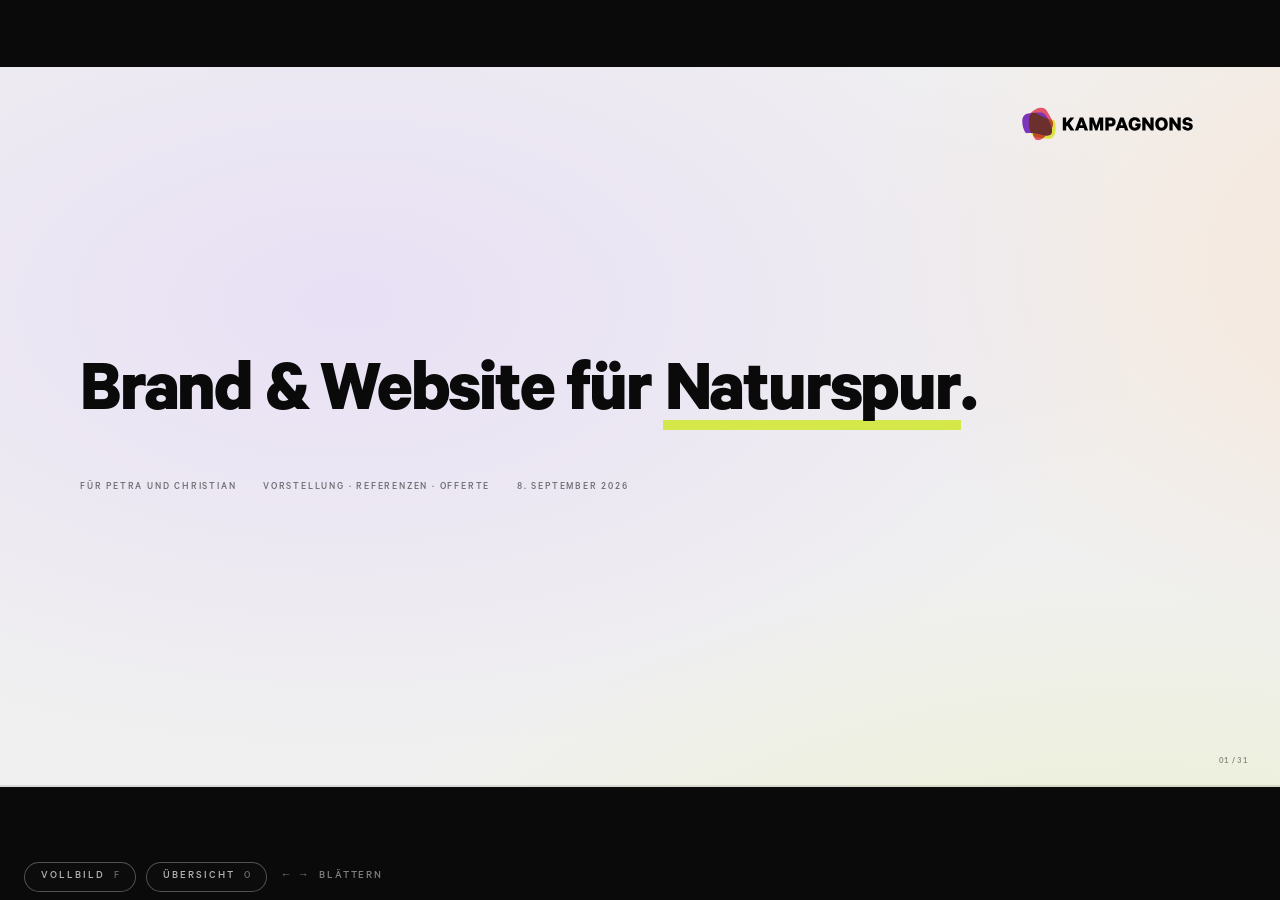
<file: mwn1vytu-9d9t96hh/kurz/index.html>
<!DOCTYPE html>
<html lang="de-CH">
<head>
<meta charset="UTF-8">
<meta name="robots" content="noindex,nofollow,noarchive">
<meta name="referrer" content="no-referrer">
<meta name="viewport" content="width=device-width, initial-scale=1.0">
<title>Kampagnons für Naturspur – zur Offerte, 8. September 2026</title>
<link rel="preload" href="../assets/fonts/Calibre-Medium.otf"   as="font" type="font/otf" crossorigin>
<link rel="preload" href="../assets/fonts/Calibre-Bold.otf"     as="font" type="font/otf" crossorigin>
<link rel="preload" href="../assets/fonts/Calibre-Semibold.otf" as="font" type="font/otf" crossorigin>
<link rel="preload" href="../assets/fonts/Calibre-Regular.otf"  as="font" type="font/otf" crossorigin>
<link rel="preload" href="../assets/fonts/Calibre-Black.otf"    as="font" type="font/otf" crossorigin>
<!-- Vor dem Stylesheet, mit Absicht: Die Schriften stehen am Ende einer
     @import-Kette (styles.css?v=202609081727 → tokens/fonts.css) und werden sonst erst
     entdeckt, wenn das ganze CSS geladen und geparst ist. Der
     Preload-Scanner des Browsers findet diese Zeilen dagegen sofort,
     noch bevor er den <head> fertig gelesen hat.
     `crossorigin` ist Pflicht, auch bei gleicher Herkunft - Schriften
     werden immer im CORS-Modus geholt, und ohne das Attribut lädt der
     Browser sie ein zweites Mal. -->
<link rel="stylesheet" href="../styles.css?v=202609081727">
</head>
<body>
<div class="viewport">
  <div class="stage" id="stage">

    <!-- ============================================================
         KURZDECK FÜR NATURSPUR - Beilage zur Offerte, 05.09.2026
         Petra Wiesenhütter und Christian Hänni, Naturspur GmbH.

         Das ist die abgespeckte Fassung des Gesprächsdecks
         (`../starter/index.html`, 29 Folien). Sie liegt der Offerte
         A260005 bei und wird gelesen, nicht vorgetragen - deshalb
         muss jede Folie ohne Simon danebenstehen können.

         WAS RAUS IST: der ganze Preis-Block (Folien 22-28) und die
         beiden Gesprächsfolien - «Welche Fragen sich jetzt stellen»
         (Vermutungen von vor dem Termin) und «Ihr wärt unser erster
         gemeinsamer Kunde» (im Raum Ehrlichkeit, auf Papier ein
         Argument gegen uns).

         WAS NEU IST: neun Referenzfolien im t-ref-Format und eine
         einzige Preisfolie, die auf die Offerte verweist. Dazu die
         Spur, die auf Folie 2 losgeht und auf Folie 29 wieder
         hereinkommt.

         REGEL WIE IMMER: was besser wird, geht in den Standard
         zurück, nicht in dieses Deck. `.t-case.flip` ist genau so
         entstanden und liegt jetzt in `deck/deck.css`.
         ============================================================ -->

    <!-- ============================================================
         01 · t-title – Titel
         Einmal pro Deck, immer die erste. Aurora an.
         ============================================================ -->
    <section class="slide center t-title aurora" data-title="Titel">
      <h1 data-r="2" data-rise>Brand &amp; Website für <span class="hl">Naturspur</span>.</h1>
      <div class="tt-meta" data-r="3">
        <span>FÜR PETRA UND CHRISTIAN</span>
        <span>VORSTELLUNG · REFERENZEN · OFFERTE</span>
        <span>8. SEPTEMBER 2026</span>
      </div>
    </section>



    <!-- ============================================================
         02 · t-statement - der Einstieg ins Dokument
         Simons Text vom 05.09.2026, in die Stimme gebracht.

         WARUM SIE HIER STEHT: Das Gesprächsdeck fiel nach dem Titel
         direkt in die Übersicht. Das ging im Raum, weil Simon
         danebenstand und den Ton selbst gemacht hat. Ein Dokument,
         das ohne ihn ankommt, braucht den Ton auf dem Papier - sonst
         liest sich Folie 3 wie eine Agenturbroschüre, die man
         irgendwo bestellt hat.

         «Spur» trägt den Marker, weil es ihr Firmenname ist. Das ist
         der einzige Ort im Deck, an dem ein Wortspiel erlaubt ist:
         hier ist es gemeint, überall sonst wäre es Dekoration.

         REGEL DES TYPS: ein Gedanke, gross, höchstens EIN Kicker
         darunter. Keine Liste. Wer einen zweiten Absatz will, will
         eine zweite Folie.
         ============================================================ -->
    <section class="slide t-statement" data-title="Einstieg" data-spur="start">
      <div class="eyebrow" data-r="1">Bevor es losgeht</div>
      <h1 data-r="2" data-rise>Ihr habt bei uns eine <span class="hl">Spur</span> hinterlassen.</h1>
      <p class="kicker" data-r="3" style="max-width:1250px;">Menschlich hat es von der ersten Minute an gepasst. Geblieben ist uns aber etwas anderes: wie sehr euch euer eigenes Geschäft fasziniert. Das hört man nach zwei Sätzen. Uns fasziniert neben eurem Business auch die andere Seite davon: Naturspur so zu inszenieren, dass daraus eine Marke wird, die euer Unternehmen nach vorne bringt. Eine Marke, an der ihr Freude habt. Und wir auch. Auf den nächsten Seiten steht zusammengefasst, wer wir sind, wie wir arbeiten und welche Kunden wir schon begleiten durften.</p>
    </section>

    <!-- ============================================================
         03 · t-agenda – Übersicht
         Steht vorne, damit der Raum weiss, was kommt.

         REGEL: auf der Übersicht wird NICHTS unterstrichen. Der
         Lime-Marker zeigt, worauf es auf einer Folie ankommt - auf
         einer Liste, die alles gleich gewichtet, hebt er willkürlich
         einen Punkt heraus und entwertet die anderen sechs.

         Sechs Punkte. Der Preis-Block hat seit dem 17.08.2026 einen
         eigenen Eintrag, sonst kommt er aus dem Nichts. In diesem
         Deck fielen fünf Folien weg, deshalb sind es sechs statt
         sieben - `.rows-7` steht folgerichtig nicht im Markup.
         Verbot: sieben ist die Grenze, nicht der Anfang einer Reihe.
         ============================================================ -->
    <section class="slide t-agenda" data-title="Übersicht">
      <div class="eyebrow" data-r="1">Übersicht</div>
      <h1 data-r="2" data-rise style="margin-bottom:16px;">Worüber wir reden.</h1>
      <div class="agenda">
        <div class="agenda-item" data-r="3"><span class="n">01</span><h3>Unsere Überzeugung</h3><span class="dur">WARUM ES ZÄHLT</span></div>
        <div class="agenda-item" data-r="3"><span class="n">02</span><h3>Wer am Tisch sitzt</h3><span class="dur">SIMON, DANIEL UND SVEN</span></div>
        <div class="agenda-item" data-r="4"><span class="n">03</span><h3>Was wir können</h3><span class="dur">DREI DISZIPLINEN</span></div>
        <div class="agenda-item" data-r="4"><span class="n">04</span><h3>Wie wir arbeiten</h3><span class="dur">MENSCH UND KI</span></div>
        <div class="agenda-item" data-r="5"><span class="n">05</span><h3>Für wen wir arbeiten</h3><span class="dur">REFERENZEN</span></div>
        <div class="agenda-item" data-r="5"><span class="n">06</span><h3>Was das kostet</h3><span class="dur">DIE OFFERTE</span></div>
      </div>
    </section>


    <!-- ============================================================
         03 · t-statement – Unsere Überzeugung
         Der Satz, auf dem die ganze Präsentation steht. Er kommt vor
         allem anderen, weil ohne ihn jede Leistung wie ein Kostenblock
         aussieht.
         ============================================================ -->
    <section class="slide t-statement" data-title="Überzeugung I">
      <div class="eyebrow" data-r="1">01 – Unsere Überzeugung</div>
      <h1 class="giant" data-r="2" data-rise>Branding, Marketing und Kommunikation lösen <span class="hl">Businessprobleme</span>.</h1>
    </section>


    <!-- ============================================================
         04 · t-statement – Unsere Überzeugung, zweiter Teil
         Der Nachsatz bekommt eine eigene Folie, weil er die
         eigentliche Behauptung ist. Auf derselben Folie wäre er
         Fussnote gewesen.
         ============================================================ -->
    <section class="slide t-statement" data-title="Überzeugung II">
      <div class="eyebrow" data-r="1">01 – Unsere Überzeugung</div>
      <h1 class="giant" data-r="2" data-rise>Sie sind nicht nice-to-have,</h1>
      <h1 class="giant" data-r="3" data-rise style="margin-top:24px;">sondern <span class="hl">erfolgsentscheidend</span>.</h1>
    </section>


    <!-- ============================================================
         06 · t-proof – Belege
         Drei Zahlen, eine pro Disziplin. Die Quelle steht direkt unter
         der Zahl, nicht in einer Fussnote: eine Zahl, deren Herkunft
         man suchen muss, wirkt erfunden.
         Verbot: nie mehr als drei Spalten, nie eine Zahl ohne Quelle.
         ============================================================ -->
    <section class="slide t-proof" data-title="Belege">
      <div class="eyebrow" data-r="1">Warum sie nicht nice-to-have sind</div>
      <h1 data-r="2" data-rise style="margin-bottom:12px;">Das ist nicht Meinung. Das ist <span class="hl">gemessen</span>.</h1>
      <div class="proofs">
        <div class="proof" data-r="3">
          <span class="disc">Branding</span>
          <div class="fig"><span data-count="20" data-prefix="+" data-suffix=" %">+20 %</span></div>
          <p>So viel höher liegt die EBIT-Marge von Unternehmen mit starker Marke. Nicht weil sie billiger produzieren, sondern weil sie mehr verlangen können.</p>
          <span class="src">McKinsey, B2B-Markenstudie mit über 700 Einkaufsentscheidern</span>
        </div>
        <div class="proof" data-r="4">
          <span class="disc">Marketing</span>
          <div class="fig"><span data-count="30" data-prefix="+" data-suffix=" %">+30 %</span></div>
          <p>So viel schneller wächst der Umsatz bei Unternehmen, die im obersten Viertel für Marketing- und Vertriebsfähigkeiten liegen, verglichen mit dem Schnitt ihrer Branche.</p>
          <span class="src">McKinsey, Building marketing and sales capabilities to beat the market</span>
        </div>
        <div class="proof" data-r="5">
          <span class="disc">Kommunikation</span>
          <div class="fig"><span data-count="23" data-prefix="+" data-suffix=" %">+23 %</span></div>
          <p>So viel profitabler arbeiten Teams, die wissen, wofür ihr Unternehmen steht und was das für ihre eigene Arbeit heisst. Verglichen mit Teams, in denen das niemand erklärt hat.</p>
          <span class="src">Gallup Q12-Metaanalyse, 183’806 Einheiten in 90 Ländern</span>
        </div>
      </div>
    </section>


    <!-- ============================================================
         07 · t-statement – Und jetzt?
         Die Brücke von der Überzeugung zu uns. Drei Wörter, drei
         Sätze, Schluss.
         ============================================================ -->
    <section class="slide ink t-statement" data-title="Und jetzt?">
      <div class="eyebrow" data-r="1">Und jetzt?</div>
      <h1 class="giant" data-r="2" data-rise>Branding. Marketing. Kommunikation.</h1>
      <p class="kicker" data-r="3" style="font-size:38px; line-height:1.25; margin-top:44px;">Alles aus einer Hand.<br>Von drei Leuten, die es können.<br>Unterstützt von KI. Damit <span class="hl">breiter, besser und schneller</span>.</p>
    </section>



    <!-- ============================================================
         09 · t-embed – Wie wir arbeiten
         Drei Blätter fahren versetzt herein und setzen sich zum
         Signet zusammen: Kampagnons, verstärkt mit KI, eingebettet
         im Unternehmen. Ohne die Beschriftung sind es nur drei Flecken.

         NUR IN DIESEM DECK steht «Unternehmen» statt «KMU». Simons
         Entscheid vom 05.09.2026: Naturspur sind zwei Leute in
         Gründung, für die «KMU» nach Kategorie klingt statt nach
         ihnen. Im Standard bleibt «KMU» - das ist bei Kampagnons ein
         Positionierungswort («KMU brauchen keine Agentur») und wird
         nicht wegen eines Kunden aus dem Baukasten genommen.
         ============================================================ -->
    <section class="slide t-embed has-satz center" data-title="Wie wir arbeiten">
      <div class="eyebrow" data-r="1">Kampagnons, verstärkt mit KI, eingebettet in eurem Unternehmen</div>
      <div class="embed-scene">
        <div class="embed-shape embed-shape-lime">
          <svg class="embed-blob" viewBox="0 0 626 628" preserveAspectRatio="xMidYMid meet" aria-hidden="true">
            <defs><clipPath id="emb-clip-lime"><rect x="157.56" y="145.93" width="398.35" height="383.83"/></clipPath></defs>
            <g clip-path="url(#emb-clip-lime)">
              <path fill="var(--signet-lime)" d="M186.23,415.09c-22.68-61.93-27.69-153.82-10.31-207.03,15.85-57.4,56.61-72.66,126.69-34.89,70.08,37.78,130.91,68.31,170.57,75.93,41.18,11.8,58.63-2.79,72.28,34.47,11.18,30.52,17.44,109.93.35,163.94-16.14,56.6-55.62,87.81-114.21,81.43-58.58-6.37-112.8-15.36-152.74-23.77-40.89-11-67.51-21.41-92.65-90.09"/>
            </g>
          </svg>
        </div>
        <div class="embed-shape embed-shape-pink">
          <svg class="embed-blob" viewBox="0 0 626 628" preserveAspectRatio="xMidYMid meet" aria-hidden="true">
            <defs><clipPath id="emb-clip-pink"><rect x="157.56" y="78.22" width="360.13" height="471.97"/></clipPath></defs>
            <g clip-path="url(#emb-clip-pink)">
              <path fill="var(--signet-pink)" d="M489.28,393.49c-35.35,55.69-108.81,131.44-161.6,150.04-55.19,22.35-89.73-12.48-102.39-91.08-12.67-78.6-24.25-149.56-42.34-185.66-15.7-39.86-37.9-44.84-16.62-78.34,17.42-27.44,76.62-80.72,129.88-100.04,54.73-21.62,103.54-9.28,134.12,41.09,30.6,50.37,56.44,98.86,74.08,135.68,16.15,39.13,24.08,66.59-15.12,128.32"/>
            </g>
          </svg>
        </div>
        <div class="embed-shape embed-shape-violet">
          <svg class="embed-blob" viewBox="0 0 626 628" preserveAspectRatio="xMidYMid meet" aria-hidden="true">
            <defs><clipPath id="emb-clip-violet"><rect x="70.11" y="145.93" width="432.59" height="336.54"/></clipPath></defs>
            <g clip-path="url(#emb-clip-violet)">
              <path fill="var(--signet-purple)" d="M426.18,209.2c37.8,54.04,79.5,150.98,76.36,206.86-.58,59.54-46.01,78.04-123.43,59.52-77.42-18.52-147.39-35.11-187.66-32.3-42.83-.83-55.96,17.75-78.72-14.76-18.64-26.63-45.08-101.76-42.43-158.36,1.08-58.84,31.24-99.15,89.49-108.03,58.25-8.88,112.97-14.1,153.74-16.22,42.33.12,70.73,3.36,112.66,63.28"/>
            </g>
          </svg>
        </div>
        <div class="embed-labels">
          <div class="embed-label is-ki">Künstliche Intelligenz</div>
          <div class="embed-label is-kmu">Euer Unternehmen</div>
          <div class="embed-label is-kamp">Kampagnons</div>
        </div>
      </div>
      <!-- Der Satz unter der Grafik ist neu seit dem 05.09.2026, und
           die alte Notiz an dieser Stelle sagt genau, warum es ihn
           jetzt braucht: «Den Satz spricht Simon.» Das stimmte, solange
           die Folie vorgetragen wurde. Dieses Deck wird gelesen - und
           ohne Stimme sind drei Kreise nur drei Flecken.

           Er erklärt die SCHNITTMENGE, nicht die KI. Was die KI bei uns
           tut, steht drei Folien später ausführlich; würde es hier
           nochmal stehen, schwächten sich beide Folien gegenseitig.
           Deshalb hier nur der Satz, der die Verantwortung klärt.

           VERBOT: nicht länger. Vier Sätze sind die Grenze, sonst
           erschlägt der Text das Bild, von dem die Folie lebt. -->
      <p class="embed-satz" data-r="6">Wenn ihr mit uns arbeitet, fühlt es sich an wie mit jemandem aus dem eigenen Haus. Auf dem Papier sind wir ein externer Dienstleister, im Alltag merkt ihr davon wenig: Wir hören zu, wir wollen euer Geschäft verstehen, und wir machen es euch einfach. Die KI hilft uns dort, wo sie etwas kann. Was von uns kommt, hat nie eine Maschine allein gebaut: Wir wissen, wie man sie führt, damit bessere Arbeit herauskommt.</p>
    </section>


    <!-- ============================================================
         10 · t-person – Wer am Tisch sitzt
         Der Name liegt hinter der Person, der Freisteller darüber.
         Name in Lime wie auf kampagnons.ch.
         ============================================================ -->
    <style>
      /* «Kampagnons · Inhaber und Geschäftsführer» läuft über zwei Zeilen,
         die beiden anderen Rollen über eine. Ohne feste Mindesthöhe rutschen
         die drei Namen auf verschiedene Höhen. */
      .t-person .p-role { min-height: 42px; }
    </style>
    <section class="slide t-person" data-title="Wer am Tisch sitzt">
      <div class="eyebrow" data-r="1">02 – Wer am Tisch sitzt</div>
      <div class="persons trio">
        <div class="person" data-r="2">
          <div class="person-figure">
            <img class="p-base" src="../assets/portraits/simon_kampagnons.webp" alt="Simon Gantner">
            <div class="p-name">Simon</div>
            <img class="p-top" src="../assets/portraits/simon_kampagnons_cutout.webp" alt="" aria-hidden="true">
          </div>
          <span class="p-role">Kampagnons · Inhaber und Geschäftsführer</span>
          <h3>Simon Gantner</h3>
          <p>Zehn Jahre Marketing und Kommunikation – drei Agenturen und eine grosse Versicherung. Angefangen hat er bei Daniel als Junior.</p>
        </div>
        <div class="person" data-r="3">
          <div class="person-figure" data-focus="high">
            <img class="p-base" src="../assets/portraits/daniel_kampagnons_2.webp" alt="Daniel Wagner">
            <div class="p-name">Daniel</div>
            <img class="p-top" src="../assets/portraits/daniel_kampagnons_2_cutout.webp" alt="" aria-hidden="true">
          </div>
          <span class="p-role">Kampagnons · Inhaber</span>
          <h3>Daniel Wagner</h3>
          <p>Macht seit fünfunddreissig Jahren Marketing und Kommunikation. Notorisch unzufrieden mit dem Status quo – und genau deshalb gut.</p>
        </div>
        <!-- Sven: Bild von webtie.ch, 445 px im Quadrat. Kein Cutout, deshalb
             liegt der Vorname vor dem Bild statt dahinter. Beides fällt weg,
             sobald ein Hochformat von ihm da ist. Rechts-Gate: sein OK für
             die Verwendung fehlt noch. -->
        <div class="person" data-r="4">
          <div class="person-figure">
            <!-- Porträt vom 02.09.2026, 512x512 auf hellgrauem Grund - löst
                 das alte 445er von webtie.ch ab.
                 Farbe raus: die beiden anderen Porträts sind schwarzweiss.
                 Der Name sitzt unten auf dem dunklen Shirt statt oben - ohne
                 Cutout läge er sonst auf Svens Gesicht, und auf dem hellen
                 Grund wäre Lime als Schrift ohnehin unlesbar. Beides fällt
                 weg, sobald ein freigestelltes Hochformat da ist. -->
            <img class="p-base" src="../assets/portraits/sven_webtie.png" alt="Sven Humbel" style="filter:grayscale(1) contrast(1.06);">
            <div class="p-name" style="top:auto; bottom:4%;">Sven</div>
          </div>
          <span class="p-role">webtie · Frontend &amp; Entwicklung</span>
          <h3>Sven Humbel</h3>
          <p>Unser Partner für Websites. Er übernimmt Technik, Umsetzung und Betrieb. Für euch bleibt es trotzdem eine Ansprechperson.</p>
        </div>
      </div>
    </section>

    <!-- ============================================================
         t-duo – Kampagnons + webtie
         Direkt hinter den Gesichtern: erst WER am Tisch sitzt, dann
         WIE die beiden Häuser zusammen liefern.

         Im Kurzdeck wichtiger als im Gesprächsdeck: Petra und
         Christian lesen das ohne jemanden daneben, der erklärt, warum
         plötzlich ein dritter Name auftaucht. Die Folie beantwortet
         das, bevor die Frage entsteht.

         Beide Seiten brauchen gleich viele Zeilen, sonst sitzen die
         Marken-Label auf verschiedenen Höhen und der Block kippt.
         Die Fusszeile ist Pflicht: ohne sie zeigt die Folie unsere
         Arbeitsteilung statt ihren Nutzen.
         ============================================================ -->
    <section class="slide ink t-duo" data-title="Kampagnons + webtie">
      <div class="eyebrow" data-r="1">02 – Wer am Tisch sitzt</div>
      <h1 data-r="2" data-rise style="margin-bottom:64px;">Kampagnons + webtie = eure Kombination für einen starken Webauftritt.</h1>
      <div class="duo">
        <div class="duo-seite" data-r="3">
          <span class="lab">Kampagnons</span>
          <ul>
            <li>Brand</li>
            <li>Konzeption</li>
            <li>Design</li>
            <li>Content</li>
          </ul>
        </div>
        <div class="duo-mal" data-r="5">+</div>
        <div class="duo-seite" data-r="4">
          <span class="lab">webtie</span>
          <ul>
            <li>Technik</li>
            <li>Code</li>
            <li>Security</li>
            <li>Hosting</li>
          </ul>
        </div>
      </div>
      <p class="duo-fuss" data-r="6">Für euch heisst das: <span class="hl">ein Ansprechpartner</span>, keine Übersetzungen zwischen Agentur und Programmierer. Alles aus einer Hand.</p>
    </section>


    <!-- ============================================================
         11 · t-track – Track Record
         Zwei Bahnen, eine pro Person. Der Nachweis, dass Erfahrung
         gelaufen und nicht behauptet ist.
         ============================================================ -->
    <section class="slide t-track" data-title="Track Record">
      <div class="eyebrow" data-r="1">02 – Fünfundvierzig Jahre Erfahrung an einem Tisch</div>
      <div class="tracks">
        <div>
          <div class="track-head" data-r="2"><h3>Simon Gantner</h3><span class="years">10 JAHRE</span></div>
          <div class="track-list">
            <div class="track-step" data-r="3"><span class="when">2016–2019</span><div><h4>Projektleitung und Beratung</h4><p>Bei Kampagnons: Mitarbeiterkommunikation, Projektleitung, Beratung. Parallel Produzent bei Smovie Film.</p></div></div>
            <div class="track-step" data-r="4"><span class="when">2020–2021</span><div><h4>Digital Marketing</h4><p>Consultant bei glaswerk: Inbound-Kampagnen und digitale Beratung für B2B und B2C.</p></div></div>
            <div class="track-step is-peak" data-r="5"><span class="when">Seit 2021</span><div><h4>Helvetia – Communications &amp; Content Marketing</h4><p>Interne und externe Kommunikationsverantwortung für einen Bereich mit 1’000 Mitarbeitenden: Krisenkommunikation, Reputation, Medien, Content – und Kampagnen bis zu Kundenschreiben an über zwei Millionen Menschen.</p></div></div>
            <div class="track-step" data-r="5"><span class="when">2016–2025</span><div><h4>Bachelor und Master</h4><p>BSc und MAS Business Communications an der HWZ, stets berufsbegleitend, beide mit Auszeichnung. Masterarbeit über künstliche Intelligenz in der Unternehmenskommunikation.</p></div></div>
            <div class="track-step" data-r="6"><span class="when">Heute</span><div><h4>Inhaber und Geschäftsführer, Kampagnons</h4><p>Folgt jetzt als frischgebackener Unternehmer dem, was ihn ohnehin nicht loslässt: KMU in Branding, Marketing und Kommunikation zu begleiten.</p></div></div>
          </div>
        </div>
        <div>
          <div class="track-head" data-r="2"><h3>Daniel Wagner</h3><span class="years">35 JAHRE</span></div>
          <div class="track-list">
            <div class="track-step" data-r="3"><span class="when">1990–1993</span><div><h4>Journalismus</h4><p>Redaktor bei der Lokalinfo AG, journalistische Gesamtverantwortung für die Stadtzürcher Wochenzeitung «Altstadt».</p></div></div>
            <div class="track-step" data-r="4"><span class="when">1994–2006</span><div><h4>Sportmarketing, international</h4><p>Partner bei Iguana Think Tank: Konzeption, Vermarktung und Organisation nationaler und internationaler Sportveranstaltungen.</p></div></div>
            <div class="track-step" data-r="5"><span class="when">2007–2017</span><div><h4>Eigene Kommunikationsberatung</h4><p>Vollservice für Unternehmens- und Marketingkommunikation: Beratung, Konzept, Text, Projektmanagement.</p></div></div>
            <div class="track-step" data-r="5"><span class="when">2016–2025</span><div><h4>Bewegtbild und Lehre</h4><p>Co-Gründer von Smovie Film und Smart Rebels; Dozent für Video- und Social-Media-Content an HWZ und ZHAW.</p></div></div>
            <!-- Kein Getränk in dieser Zeile. Erst stand hier «mit denen er
                 auch ein Bier trinken würde» - falsch, Dani trinkt keines.
                 Die Korrektur auf Negroni (so hält es danielwagner.ch) hat
                 Simon am 17.08.2026 auch gestrichen: die Station soll sagen,
                 was er macht, nicht wie er wirkt. Nicht wieder einsetzen. -->
            <div class="track-step is-peak" data-r="6"><span class="when">Heute</span><div><h4>Inhaber, Kampagnons</h4><p>Dazu danielwagner.ch und Mitgründer von MAD/SAINTS.</p></div></div>
          </div>
        </div>
      </div>
    </section>


    <!-- ============================================================
         12 · t-services – Was wir können
         Drei Disziplinen, jede mit ihren Unterdisziplinen. Die Linie
         oben zieht sich auf. Nie mehr als sechs pro Spalte, sonst
         wird aus dem Angebot eine Preisliste.
         ============================================================ -->
    <section class="slide t-services" data-title="Was wir können">
      <div class="eyebrow" data-r="1">03 – Was wir können</div>
      <h1 data-r="2" data-rise style="margin-bottom:12px;"><span class="hl">Drei Disziplinen</span>, ein Tisch.</h1>
      <div class="services">
        <div class="service" data-r="3">
          <span class="num">01</span>
          <h3>Branding</h3>
          <ul>
            <li>Positionierung</li>
            <li>Markenstrategie</li>
            <li>Naming und Claim</li>
            <li>Corporate Design</li>
            <li>Bildwelt und Film</li>
            <li>Markenführung</li>
          </ul>
        </div>
        <div class="service" data-r="4">
          <span class="num">02</span>
          <h3>Marketing</h3>
          <ul>
            <li>Marketingstrategie</li>
            <li>Kampagnen mit Behavioral Economics</li>
            <li>Content und Social Media</li>
            <li>Performance und Ads</li>
            <li>Website und SEO</li>
            <li>E-Mail und CRM</li>
          </ul>
        </div>
        <div class="service" data-r="5">
          <span class="num">03</span>
          <h3>Kommunikation</h3>
          <ul>
            <li>Unternehmenskommunikation</li>
            <li>Interne Kommunikation</li>
            <li>Medienarbeit und PR</li>
            <li>Krisenkommunikation</li>
            <li>Reputationsmanagement</li>
            <li>Change-Kommunikation</li>
          </ul>
        </div>
      </div>
      <!-- Das Mechanik-Bild unserer Arbeitsweise: links wirft die
           Maschine Menge aus, in der Mitte entscheidet ein Mensch,
           rechts geht nur raus, was er verantwortet. Deshalb laufen
           rechts weniger Punkte und langsamer. -->
      <div class="aiflow gate-sub" data-r="6">
        <div class="aiflow-side">
          <span class="lab">KI liefert</span>
          <span class="val">Breite, Qualität, Tempo</span>
          <div class="aiflow-lane">
            <i style="--fd:0ms"></i><i style="--fd:480ms"></i><i style="--fd:960ms"></i><i style="--fd:1440ms"></i>
          </div>
        </div>
        <div class="aiflow-gate has-sub"><span>Experten kuratieren, verbessern, entscheiden<em>Symbiose von Mensch und KI</em></span></div>
        <div class="aiflow-side is-right">
          <span class="lab">Zu euch geht</span>
          <span class="val">nur das richtig Gute</span>
          <div class="aiflow-lane is-out">
            <i style="--fd:1700ms"></i><i style="--fd:3000ms"></i>
          </div>
        </div>
      </div>
    </section>


    <!-- ============================================================
         13 · t-split – Unsere KI-Agentur
         Die Auflösung zur Mechanik-Grafik auf der Folie davor. Sie
         gehört zum Kapitel «Wie wir arbeiten» und steht trotzdem
         hier: erst zeigt Folie 12 unten, DASS zwischen KI und Kunde
         ein Mensch steht, dann erklärt diese Folie, warum.

         Die drei Zahlen sind mit Absicht so gewählt. «18 Experten»
         allein wäre Leistung in Personaleinheiten - der Kunde rechnet
         sofort achtzehn Mann Output gegen zwei Mann Kosten. Die «2»
         steht deshalb daneben und nimmt die Rechnung vorweg.

         Verbot: keine Werkzeug- und Modellnamen. Sobald ein
         Produktname fällt, kauft der Kunde ein Abonnement statt
         einer Agentur.
         ============================================================ -->
    <section class="slide t-split" data-title="Unsere KI-Agentur">
      <div class="eyebrow" data-r="1">04 – Wie wir arbeiten</div>
      <div class="split">
        <div>
          <h1 data-r="2" data-rise>KI ist bei uns kein Buzzword,<br>sondern ein durchdachtes<br><span class="hl">System</span>.</h1>
          <p class="kicker" data-r="3" style="margin-top:40px; opacity:0.85;">Der Unterschied ist nicht, dass wir KI benutzen. Das tun inzwischen alle. Bei uns arbeitet ein ganzes Team spezialisierter Agenten: einer sucht die Idee, einer den Fehler, einer den Widerspruch. Wir als Experten sitzen mittendrin, kuratieren, verbessern und entscheiden. Trotz alledem: Das Handwerk bleibt entscheidend, denn die KI merkt nicht, wann sie danebenliegt. Und alles kann KI noch lange nicht.</p>
          <!-- Hier stand bis zum 17.08.2026 der Absatz «Das System liefert
               die Auswahl. Der Mensch entscheidet. …». Simon hat ihn
               gestrichen - die Headline sagt dasselbe in vier Wörtern, und
               der Absatz hat es nochmal erklärt.
               Der Satz bleibt trotzdem Pflicht, nur gesprochen: die
               Preis-Übergabe verlangt ihn, weil das Argument sonst zwei
               Hälften hat, die sich gegenseitig aushebeln.
               → Kampagnons/pricing/UEBERGABE-praesentation.md, Abschnitt 3 -->
        </div>
        <dl class="facts">
          <div class="fact" data-r="4"><dt>Experten im System</dt><dd><span data-count="18">18</span></dd></div>
          <div class="fact" data-r="5"><dt>Trainierte Skills, auf die sie zugreifen</dt><dd><span data-count="100" data-suffix="+">100+</span></dd></div>
          <!-- «davon» stand hier bis zum 05.09.2026 und bezog sich auf die 18
               Experten in der Zeile direkt darüber. Seit die Skills dazwischen
               stehen, zeigte es auf die falsche Zahl - fünf von hundert statt
               fünf von achtzehn. Weg damit; die Zeile trägt auch allein. -->
          <div class="fact" data-r="5"><dt>Prüfstationen, an denen Arbeit scheitert</dt><dd><span data-count="5">5</span></dd></div>
          <div class="fact" data-r="6"><dt>Menschen, die dafür geradestehen</dt><dd><span data-count="2">2</span></dd></div>
        </dl>
      </div>
    </section>


    <!-- ============================================================
         15 · t-bigbang – Exponentielle Kreativität
         Der Ertrag der beiden Folien davor. Die Karte zeigt, WER im
         Schwarm arbeitet - diese Folie zeigt, WAS das mit der
         Kreativität macht: vor KI wächst sie linear, mit KI
         exponentiell. Der Urknall am Ende der Kurve ist die
         Kreativität selbst, nicht die Technik.

         Die Achsen tragen mit Absicht keine Zahlen und keine
         Einheiten. Eine Skala würde behaupten, wir hätten das
         gemessen - haben wir nicht. Und sie darf nie zur
         Aufwandsachse werden: hier steht Möglichkeit, nie Aufwand.

         Verbot: keine dritte Kurve, kein Wettbewerber-Vergleich.
         Zwei Linien sind das Argument, eine dritte ist eine Grafik.
         ============================================================ -->
    <section class="slide ink t-bigbang" data-title="Exponentielle Kreativität">
      <div class="eyebrow" data-r="1">04 – Wie wir arbeiten</div>
      <h1 data-r="2" data-rise style="margin-bottom:6px;"><span class="hl">Exponentielle</span> Kreativität. Wie ein Urknall.</h1>
      <div class="bang" data-r="3">
        <svg viewBox="0 0 1400 476" role="img" aria-label="Zwei Kurven: vor KI wächst Kreativität fast linear, mit KI exponentiell und endet in einem Urknall">
          <g class="bang-axes">
            <line x1="70" y1="420" x2="1340" y2="420"/>
            <line x1="70" y1="20" x2="70" y2="420"/>
            <text class="bang-ax" x="1340" y="452" text-anchor="end">ZEIT</text>
            <text class="bang-ax" transform="translate(46,420) rotate(-90)">KREATIVE MÖGLICHKEITEN</text>
          </g>
          <path class="bang-line is-then" pathLength="1000" d="M 70 420 L 1290 368"/>
          <path class="bang-line is-now" pathLength="1000" d="M 70.0 420.0 L 96.5 420.0 L 123.0 420.0 L 149.6 420.0 L 176.1 420.0 L 202.6 420.0 L 229.1 420.0 L 255.7 420.0 L 282.2 420.0 L 308.7 420.0 L 335.2 420.0 L 361.7 420.0 L 388.3 420.0 L 414.8 420.0 L 441.3 420.0 L 467.8 420.0 L 494.3 420.0 L 520.9 420.0 L 547.4 420.0 L 573.9 420.0 L 600.4 420.0 L 627.0 420.0 L 653.5 420.0 L 680.0 420.0 L 706.5 419.9 L 733.0 419.9 L 759.6 419.8 L 786.1 419.6 L 812.6 419.4 L 839.1 419.1 L 865.7 418.5 L 892.2 417.8 L 918.7 416.6 L 945.2 415.0 L 971.7 412.6 L 998.3 409.2 L 1024.8 404.5 L 1051.3 397.8 L 1077.8 388.6 L 1104.3 376.0 L 1130.9 358.9 L 1157.4 335.8 L 1183.9 304.8 L 1210.4 263.5 L 1237.0 209.0 L 1263.5 137.4 L 1290.0 44.0"/>
          <text class="bang-lab is-then" x="1250" y="404" text-anchor="end">VOR KI</text>
          <!-- «MIT KI» sitzt oben LINKS der Kurve, nicht neben ihrem
               Anstieg. Mit Exponent 13 klebt die Kurve fast die ganze
               Breite an der Achse und geht dann fast senkrecht hoch -
               daneben ist kein Platz mehr, das Wort lag auf der Linie.
               Oben links ist das Feld leer, und ausser der Lime-Kurve
               ist dort nichts, was das Wort meinen könnte.
               Die Urknall-Ringe wachsen auf Radius ~105 um (1290,44);
               das Wortende bei x 1150 / y 112 liegt ausserhalb. -->
          <text class="bang-lab is-now" x="1150" y="112" text-anchor="end">MIT KI</text>
          <g class="bang-burst" transform="translate(1290,44)">
            <circle class="bang-wave" style="--bd:1700ms" r="15"/>
            <circle class="bang-wave" style="--bd:1880ms" r="15"/>
            <circle class="bang-wave" style="--bd:2060ms" r="15"/>
            <circle class="bang-core" r="13"/>
          </g>
        </svg>
      </div>
      <p class="kicker" data-r="4">Wir sind kreative Vögel. Doch seit wir durchdacht mit KI arbeiten, wird aus jeder Idee ein ganzer Schwarm. Der Urknall ist und bleibt die Kreativität.</p>
    </section>


    <!-- ============================================================
         16 · t-universe – Breiter
         Erste der drei Folien «Breiter. Besser. Schneller.» Die
         Reihenfolge ist gesetzt und gilt im ganzen Deck: schneller
         kommt immer zuletzt. Wer Tempo zuerst nennt, verkauft
         Geschwindigkeit - und Geschwindigkeit ist das billigste
         unserer drei Argumente.

         Der limefarbene Kreis ist auf beiden Seiten gleich gross.
         Das ist der ganze Trick: derselbe Kreis, der vor zehn Jahren
         die Grenze war, ist heute der Punkt in der Mitte.

         Verbot: keine Zahl an den Ringen. Sobald dort «10×» steht,
         ist es wieder eine Mengenaussage - und genau davon will
         diese Folie weg.
         ============================================================ -->
    <section class="slide ink t-universe" data-title="Breiter">
      <div class="eyebrow" data-r="1">04 – Breiter. Besser. Schneller.</div>
      <h1 data-r="2" data-rise style="margin-bottom:4px;"><span class="hl">Breiter.</span> Aus einem Raum wird ein Universum.</h1>
      <div class="universe" data-r="3">
        <div class="uni-box">
          <i class="uni-core is-closed"></i>
        </div>
        <div class="uni-box is-open">
          <i class="uni-ring" style="--s:1.6;--o:0.46;--d:300ms"></i>
          <i class="uni-ring" style="--s:2.2;--o:0.34;--d:520ms"></i>
          <i class="uni-ring" style="--s:3.1;--o:0.24;--d:740ms"></i>
          <i class="uni-ring" style="--s:4.3;--o:0.15;--d:960ms"></i>
          <i class="uni-ring" style="--s:5.9;--o:0.09;--d:1180ms"></i>
          <i class="uni-core"></i>
        </div>
        <span class="uni-lab">Vor zehn Jahren<small>Ein begrenzter Raum</small></span>
        <span class="uni-lab">Heute<small>Unbegrenzte Kreativität</small></span>
      </div>
      <p class="kicker" data-r="4">Links seht ihr, was vor zehn Jahren unser ganzes Universum war. Wir fanden es damals ziemlich gross. Heute fangen wir dort an, wo wir früher aufgehört haben. Nicht weil uns mehr einfällt, sondern weil wir bauen können, was uns einfällt.</p>
    </section>


    <!-- ============================================================
         17 · t-pick – Besser
         Zweite der drei Folien. Sie zeigt, woher Qualität kommt,
         wenn nicht aus mehr Zeit: aus Auswahl. Links gab es eine
         Idee, und sie musste reichen. Rechts gibt es viele, und nur
         eine geht raus.

         Die Punkte sind bewusst ungezählt beschriftet. Eine Zahl
         («40 Entwürfe») wäre eine Aufwandsangabe, und Aufwand
         gehört in diesem Deck nirgends hin.
         ============================================================ -->
    <section class="slide t-pick" data-title="Besser">
      <div class="eyebrow" data-r="1">04 – Breiter. Besser. Schneller.</div>
      <h1 data-r="2" data-rise style="margin-bottom:4px;"><span class="hl">Besser.</span> Aus einer Idee wird die beste von vielen.</h1>
      <div class="pick" data-r="3">
        <div class="pick-box">
          <div class="pick-grid" style="--c:3">
            <i style="--d:340ms"></i> <i class="is-chosen" style="--d:640ms"></i> <i style="--d:460ms"></i>
          </div>
        </div>
        <div class="pick-box">
          <div class="pick-grid" style="--c:10">
            <i style="--d:260ms"></i> <i style="--d:286ms"></i> <i style="--d:312ms"></i> <i style="--d:338ms"></i> <i style="--d:364ms"></i> <i style="--d:390ms"></i> <i style="--d:416ms"></i> <i style="--d:442ms"></i> <i style="--d:468ms"></i> <i style="--d:494ms"></i>
            <i style="--d:520ms"></i> <i style="--d:546ms"></i> <i style="--d:572ms"></i> <i style="--d:598ms"></i> <i style="--d:624ms"></i> <i style="--d:650ms"></i> <i style="--d:676ms"></i> <i style="--d:702ms"></i> <i style="--d:728ms"></i> <i style="--d:754ms"></i>
            <i style="--d:780ms"></i> <i style="--d:806ms"></i> <i style="--d:832ms"></i> <i style="--d:858ms"></i> <i style="--d:884ms"></i> <i style="--d:910ms"></i> <i class="is-chosen" style="--d:1500ms"></i> <i style="--d:962ms"></i> <i style="--d:988ms"></i> <i style="--d:1014ms"></i>
            <i style="--d:1040ms"></i> <i style="--d:1066ms"></i> <i style="--d:1092ms"></i> <i style="--d:1118ms"></i> <i style="--d:1144ms"></i> <i style="--d:1170ms"></i> <i style="--d:1196ms"></i> <i style="--d:1222ms"></i> <i style="--d:1248ms"></i> <i style="--d:1274ms"></i>
          </div>
        </div>
        <span class="uni-lab">Vor zehn Jahren<small>Wenige Ideen, eine musste funktionieren</small></span>
        <span class="uni-lab">Heute<small>Die beste aus vielen</small></span>
      </div>
    </section>


    <!-- ============================================================
         18 · t-money – Schneller
         Zwei Balken, gleiches Budget, verschiedener Output. Der
         Vergleich ist die ganze Folie - deshalb keine Achse, keine
         Skala, nur die beiden Längen zueinander.

         Das Wort ist Output, nicht Ertrag. Ertrag ist Geld, das der
         Kunde einnimmt - das können wir nicht versprechen. Output
         ist, was auf seinem Tisch landet, und das können wir.

         Verbot: keine Zahl ohne Herleitung in der Fusszeile - ausser
         die Zahl ist erkennbar eine eigene Erfahrung und keine
         Messung. Simons Entscheid vom 06.09.2026 zu «2-3×»: bleibt
         ohne Fusszeile, weil es eine Schätzung aus der eigenen
         Arbeit ist. Nicht nochmal aufmachen.
         ============================================================ -->
    <section class="slide ink t-money" data-title="Schneller">
      <div class="eyebrow" data-r="1">04 – Breiter. Besser. Schneller.</div>
      <h1 data-r="2" data-rise style="margin-bottom:8px;"><span class="hl">Schneller.</span> Aus gleichem Geld wird zwei- bis dreifacher Output.</h1>
      <div class="money">
        <div class="money-row" data-r="3" style="--d:200ms">
          <span class="lab">Vor zehn Jahren<small>GLEICHES BUDGET</small></span>
          <span class="money-bar" style="--w:30%"></span>
          <span class="amt">1×</span>
        </div>
        <div class="money-row is-now" data-r="4" style="--d:700ms">
          <span class="lab">Heute<small>GLEICHES BUDGET</small></span>
          <span class="money-bar" style="--w:78%"></span>
          <span class="amt">2–3×</span>
        </div>
      </div>
    </section>


    <!-- ============================================================
         KAPITEL 05 · t-chapter - Referenzen
         Der einzige Kapiteltrenner im Deck, und das ist Absicht: Hier
         kippt es von «wer wir sind» zu «was dabei herauskommt». Ein
         Lesedokument braucht an dieser Stelle Luft, ein Vortrag nicht -
         im Raum macht diese Pause der Vortragende.

         Die Unterzeile behauptet eine Mischung aus Kampagnons- und
         webtie-Arbeiten. Am 05.09.2026 war das noch eine Ankündigung,
         weil nur Siato dahinterstand. Inzwischen tragen WSH-Support
         und NRG GYM den Satz - Gate erledigt. Reliag ist am 07.09.2026
         auf Simons Ansage aus der Strecke geflogen; zwei webtie-Arbeiten
         tragen die Zeile weiterhin. Fällt eine weitere weg, fällt die
         Zeile mit. → Fakten-Gate
         ============================================================ -->
    <section class="slide ink t-chapter" data-title="Kapitel Referenzen">
      <!-- Ohne die grosse Kapitelnummer. `t-chapter` bringt sie mit, und
           in einem Deck mit sechs Trennern ist sie die Orientierung. Hier
           gibt es nur diesen einen - dann verweist eine «05» auf ein
           System, das der Leser nirgends sonst sieht, und wirkt wie ein
           Rest aus einer anderen Vorlage.
           Wieder einsetzen, sobald es Trenner für alle Kapitel gibt. -->
      <h1 data-r="2" data-rise>Was wir für tolle Unternehmen schon alles umsetzen durften.</h1>
      <p class="ch-sub" data-r="3">Eine Mischung aus Arbeiten von Kampagnons und von webtie.</p>
    </section>


    <!-- ============================================================
         REFERENZ 01 · t-ref - Märlitheater Zürich
         Das Grundgerüst der Referenzstrecke. Jede weitere Referenz
         ist eine Kopie dieser Folie: Jahr, Disziplinen, ein Absatz,
         das Zeichen der Kundin rechts.

         Das Logo-Video liegt bewusst IM Deck-Ordner, nicht in
         `Naturspur/assets/`. Dieser Ordner wird als Ganzes gehostet;
         was ausserhalb liegt, fehlt beim Kunden.

         Es ist einmal durch ffmpeg gelaufen: Das Weiss der Vorlage
         ist auf `--paper` (#F0F0F0) heruntermultipliziert, deshalb
         steht hier kein weisses Rechteck und die Folie braucht keine
         Sonderfläche. Nebenbei fiel die Tonspur weg, die eine
         Logo-Animation nicht braucht - 4,4 MB wurden zu 353 KB.
         Der Befehl steht im CSS bei `.ref-fig`.

         ⚠️ FAKTEN-GATE: 2016 bis heute sind ZEHN Jahre, nicht neun.
         Der Augenzwinkerer kommt deshalb ohne Zahl aus. Wer eine
         einsetzt, rechnet zuerst nach.
         ============================================================ -->
    <section class="slide t-ref" data-title="Referenz Märlitheater">
      <div class="eyebrow" data-r="1">05 – Für wen wir arbeiten</div>
      <div class="ref">
        <div class="ref-body">
          <h1 data-r="2" data-rise>Märlitheater Zürich</h1>
          <div class="ref-tags" data-r="3"><span>Kampagnons</span><span>2016</span><span>Branding</span><span>Web</span></div>
          <p data-r="4">Für das Märlitheater haben wir die ganze Marke neu gestaltet und die Website lanciert. Pro bono, und für damalige Verhältnisse eine richtig schöne Sache.</p>
          <p class="ref-wink" data-r="5">Heute sieht die Seite leider nicht mehr aus wie damals. Der Kunde betreut sie seither selbst ;-)</p>
          <a class="linkbtn is-lime" data-r="5" href="https://www.maerli-theater.ch" target="_blank" rel="noopener">maerli-theater.ch</a>
        </div>
        <div class="ref-fig is-logo" data-r="3">
          <!-- Kein `autoplay`: Die Engine startet das Video, wenn die Folie
               aktiv wird, und stellt es bei `prefers-reduced-motion` still.
               Kein `loop`: Die Animation läuft einmal und bleibt auf dem
               Logo stehen. Ein Logo, das sich alle sechs Sekunden neu
               zusammensetzt, wird vom Beweis zur Zappelei.
               `muted` ist Pflicht - die Datei hat eine Tonspur. -->
          <video src="../assets/logos/maerlitheater-animation.mp4"
                 poster="../assets/logos/maerlitheater-standbild.jpg"
                 muted playsinline preload="auto"></video>
        </div>
      </div>
    </section>


    <!-- ============================================================
         REFERENZ 02 · t-ref - Monopol Colors
         Zweite Folie im Referenz-Standard. Das Video steht im
         Laptop, weil es eine Website zeigt.

         Das Video LOOPT, anders als das Logo beim Märlitheater. Der
         Unterschied ist der Job: Eine Logo-Animation hat ein Ende
         und soll dort stehenbleiben. Ein Stimmungsfilm hat keines -
         71 Sekunden schaut sowieso niemand am Stück, und ein Bild,
         das nach einer Minute einfriert, sieht kaputt aus.

         `preload="metadata"`, nicht `auto`: Die Datei wiegt 18 MB und
         ist damit der schwerste Brocken im Deck. Beim Öffnen der
         Präsentation wird nur der Kopf geladen, der Rest erst auf
         dieser Folie.

         RECHTS-GATE GESCHLOSSEN: Der Film läuft mit Ton, und die
         Rechte an der Tonspur liegen bei Simon - bestätigt am
         05.09.2026. Das gilt für DIESEN Film. Der offene
         Musikrechte-Fall beim Digital Color Lab ist ein anderer und
         bleibt offen.

         ⚠️ FAKTEN-GATE: «Fislisbach» und «zehn Jahre» stammen aus
         Simons Angabe vom 05.09.2026, nicht aus dem Dossier. Der
         Kundenversteher (Monopol Colors) kennt beides nicht - dort
         gehört es nachgetragen.
         Die Adresse ist belegt, nicht geraten: monopol-colors.ch
         steht fünfmal im Vault und antwortet mit 200 (geprüft am
         05.09.2026, leitet auf /de/ weiter). Vor dem Versand noch
         einmal klicken - ein toter Link auf einer Referenzfolie ist
         schlimmer als gar keiner.
         ============================================================ -->
    <section class="slide t-ref" data-title="Referenz Monopol Colors">
      <div class="eyebrow" data-r="1">05 – Für wen wir arbeiten</div>
      <div class="ref">
        <div class="ref-body">
          <h1 data-r="2" data-rise>Monopol Colors</h1>
          <div class="ref-tags" data-r="3"><span>Kampagnons</span><span>2010–2020</span><span>Branding</span><span>Marketing</span><span>Kommunikation</span><span>Mandat</span></div>
          <p data-r="4">Zehn Jahre lang waren wir das Marketing- und Kommunikationsteam einer Farbenfabrik in Fislisbach: Monopol Colors. Die Marke war grau und blass, was für einen Farbenhersteller ein Problem ist. Wir haben ihr ein Gefühl gegeben und es «We live colors» genannt. Die Holi-Shootings waren die Idee, die Marke zu emotionalisieren, mit den Mitarbeitenden zusammen. Dazu kam alles Übrige: interne Kommunikation, Newsletter, Kampagnen. Die Website war für damalige Verhältnisse topmodern und richtig mutig.</p>
          <p class="ref-wink" data-r="5">Gefilmt und geschnitten hat Simon selbst. Aufgehört haben wir nur, weil er zur Helvetia ging.</p>
          <a class="linkbtn is-lime" data-r="5" href="https://www.monopol-colors.ch" target="_blank" rel="noopener">monopol-colors.ch</a>
        </div>
        <div class="ref-fig is-device" data-r="3">
          <div class="laptop">
            <div class="laptop-lid">
              <div class="laptop-view">
                <!-- `data-ton`: Die Engine versucht, das Video MIT Ton zu
                     starten. `muted` steht trotzdem im Markup - es ist der
                     Zustand vor dem ersten Skript-Zugriff, und wenn das
                     JavaScript ausfällt, läuft lieber nichts als etwas
                     Lautes, das sich nicht abstellen lässt. -->
                <video src="../assets/works/monopol-holi.mp4"
                       poster="../assets/works/monopol-holi-standbild.jpg"
                       data-ton muted loop playsinline preload="metadata"></video>
              </div>
            </div>
            <div class="laptop-foot"></div>
            <button class="tonbtn" type="button" aria-pressed="false">Ton an</button>
          </div>
        </div>
      </div>
    </section>



    <!-- ============================================================
         REFERENZ · «We live colors», Vollbild
         Der Zahler zur Geschichte auf der Folie davor. Dort wird das
         Holi-Shooting erklärt, hier steht es. Ein Bild und drei Wörter,
         sonst nichts - `t-full` bringt Überzeile, Lead, Script und
         Tags mit, und alle vier bleiben hier leer. Die Folie ist eine
         Pause, kein Argument.

         Simons Vorgabe war «nach der Monopol-Slide». Sie steht direkt
         hinter der Erzählung und vor dem Color Lab. Wer sie
         verschieben will, verschiebt den ganzen <section>-Block.

         `scrim light` statt des normalen Scrims: Das Bild ist warm und
         hell, der volle Scrim würde die untere Hälfte zudecken. Die
         leichte Fassung reicht für weisse Schrift und lässt die Farben
         stehen - und um Farben geht es hier.

         Das Original wog 39,8 MB (5568 x 3712, PNG). Hier liegt es als
         JPG mit 2400 px Breite und 1,1 MB. Wer es ersetzt, rechnet es
         genauso herunter: Ein Deck, das nicht lädt, zeigt gar nichts.

         ⚠️ RECHTS-GATE: Auf dem Bild sind Menschen erkennbar,
         mutmasslich Mitarbeitende von Monopol. Der Holi-Film auf der
         Folie davor zeigt dieselben Leute, das Deck liegt auf einem
         Server. Ob es dafür eine Einwilligung gibt, ist nicht geklärt -
         für Bild UND Film dieselbe Frage.
         ============================================================ -->
    <section class="slide t-full" data-title="We live colors">
      <div class="bg" style="background-image:url('../assets/works/monopol-holi-2018.jpg');"></div>
      <div class="scrim light"></div>
      <div class="content">
        <h2 data-r="2" data-rise>We live colors.</h2>
      </div>
    </section>

    <!-- ============================================================
         REFERENZ · Digital Color Lab
         Der Prototyp steht als solcher da, das ist Simons Vorgabe und
         es ist die stärkere Erzählung: Nicht «wir haben geliefert»,
         sondern «wir bauen, statt Papier zu schreiben». Für ein
         Gründungsduo, das gerade entscheidet, wem es glaubt, ist das
         der Unterschied.

         ⚠️ KUNDEN-GATE (Monopol Colors): Lionel Schlessinger weiss
         nicht, dass der Prototyp existiert - er soll ihn fertig zu
         sehen bekommen. Auf dieser Folie steht deshalb NICHT, dass er
         ihn noch nicht kennt. «Bestellt hat das ihr CEO eigentlich
         nicht» sagt genug und nimmt der Überraschung nichts.

         ⚠️ «Voraussichtlicher Go-Live: Dezember» ist ein Plan, der von
         jemandem abhängt, der noch nichts davon weiss. «Voraussichtlich»
         trägt das - eine feste Zusage wäre hier falsch. Wer das Wort
         streicht, verspricht etwas, das ihm nicht gehört.

         ⚠️ Offener Punkt aus dem Dossier: Die Musikrechte am Klangbett
         sind ungeklärt. Die App ist ohnehin öffentlich erreichbar, der
         Link ändert daran nichts - aber der Fall bleibt offen.
         ============================================================ -->
    <section class="slide t-ref" data-title="Referenz Color Lab">
      <div class="eyebrow" data-r="1">05 – Für wen wir arbeiten</div>
      <div class="ref">
        <div class="ref-body">
          <h1 data-r="2" data-rise>Digital Color Lab</h1>
          <div class="ref-tags" data-r="3"><span>Kampagnons</span><span>2026</span><span>Prototyp</span><span>Web</span></div>
          <p data-r="4">Ein digitales Farblabor für Architekten: vier Fragen, und am Ende steht eine Wunschfarbe für eine metallische Fassade, die es vorher nicht gab. Ein Prototyp, auch für Monopol Colors. Mit Klang, weil Farbe nicht nur die Augen angeht. Bestellt hat das der CEO eigentlich nicht. Wir haben es einfach gebaut, weil ein Konzeptpapier nie zeigt, was eine Idee kann, und weil solche Dinge mit KI heute in Tagen entstehen statt in Monaten. Voraussichtlicher Go-live: Dezember.</p>
          <p class="ref-wink" data-r="5">Kopfhörer empfohlen.</p>
          <a class="linkbtn is-lime" data-r="5" href="https://simongantner-netizen.github.io/monopol-digital-color-lab/" target="_blank" rel="noopener">Selbst ausprobieren</a>
        </div>
        <div class="ref-fig is-device" data-r="3">
          <div class="laptop">
            <div class="laptop-lid">
              <div class="laptop-view"><img src="../assets/works/colorlab.png" alt="Digital Color Lab"></div>
            </div>
            <div class="laptop-foot"></div>
          </div>
        </div>
      </div>
    </section>

    <!-- ============================================================
         REFERENZ · Limeco
         Die Brücke zu Naturspur, und der letzte Satz sagt es offen:
         ein Betrieb, der eine Region nachhaltig entwickelt und das
         erklären muss. Simons Hinweis vom 05.09.2026.

         Der Disclaimer zur neusten Website steht als Fussnote, nicht
         im Haupttext. Er gehört hin - eine Referenz, die fremde Arbeit
         mitnimmt, fliegt beim ersten Nachfragen auf -, aber er ist
         nicht die Aussage der Folie.

         Jahreszahl: 2008, von Simon bestätigt am 07.09.2026. Chip
         «2008 bis heute» und Text «seit achtzehn Jahren» stimmen damit
         zusammen - die längste Beziehung auf der ganzen Strecke.

         Vorgeschichte, weil sie sich zweimal gedreht hat: Kurz stand
         hier 2022 (ein Vertipper), dann 2012, am 07.09.2026 auf 2008
         festgelegt. Beim Wechsel auf 2008 blieb dieser Kommentar mit
         «2012 / vierzehn Jahre» stehen, während der sichtbare Text
         schon 2008 sagte - aufgefallen erst im Lektorat vor dem
         Versand. **Wer die Zahl ändert, ändert Chip, Fliesstext und
         diesen Absatz.**
         ============================================================ -->
    <section class="slide t-ref" data-title="Referenz Limeco">
      <div class="eyebrow" data-r="1">05 – Für wen wir arbeiten</div>
      <div class="ref">
        <div class="ref-body">
          <h1 data-r="2" data-rise>Limeco</h1>
          <div class="ref-tags" data-r="3"><span>Kampagnons</span><span>2008–heute</span><span>Marke</span><span>Kommunikation</span><span>Film</span></div>
          <p data-r="4">Limeco ist das Regiowerk fürs Limmattal: Abfall verwerten, Abwasser reinigen, erneuerbare Energie produzieren. Wer eine Region nachhaltig entwickelt, muss das auch erklären können, sonst bleibt es eine Absichtserklärung. Für Limeco arbeiten wir seit achtzehn Jahren in unterschiedlichen Konstellationen: strategische und politische Kommunikation, darunter die Abstimmung über den Projektierungskredit für das neue Energiezentrum, dazu Social Media und Branding.</p>
          <p class="ref-wink" data-r="5">Die neuste Website hat eine andere Agentur entwickelt. Kampagnons hatte in dieser Zeit keine Ressourcen für grosse Webprojekte.</p>
          <a class="linkbtn is-lime" data-r="5" href="https://www.limeco.ch/" target="_blank" rel="noopener">limeco.ch</a>
        </div>
        <div class="ref-fig is-device" data-r="3">
          <div class="laptop">
            <div class="laptop-lid">
              <div class="laptop-view"><img src="../assets/works/limeco.png" alt="Limeco"></div>
            </div>
            <div class="laptop-foot"></div>
          </div>
        </div>
      </div>
    </section>

    <!-- ============================================================
         REFERENZ 03 · t-ref - Siato
         Ersetzt seit dem 05.09.2026 die alte `t-case`-Fassung. Der
         Fall hatte keine belegte Zahl, und `t-case` endet auf einer -
         das ist der Grund, warum es `t-ref` überhaupt gibt.

         Die Folie sagt ausdrücklich, dass das Projekt noch nicht
         fertig ist. Simons Vorgabe, und sie ist richtig: Eine
         Referenz, die einen Zwischenstand als Ergebnis verkauft,
         fliegt beim ersten Klick auf. Umgekehrt ist ein offen
         benannter Zwischenstand ein Vertrauensbeweis - besonders
         gegenüber jemandem, der selbst gerade ein Projekt startet.

         Der Knopf heisst «Live ansehen» und nicht wie bei den anderen
         nach der Domain: Die Adresse ist eine GitHub-Vorschau, und
         die gehört nicht als Wortmarke auf eine Folie.
         Geprüft am 05.09.2026, Status 200.

         ⚠️ Ein Bildschirmfoto zeigt keine Animationen. Der Text
         behauptet aber genau die. Eine kurze Bildschirmaufnahme
         wäre hier der ehrlichere Beleg - offen bei Simon.
         ============================================================ -->
    <section class="slide t-ref" data-title="Referenz Siato">
      <div class="eyebrow" data-r="1">05 – Für wen wir arbeiten</div>
      <div class="ref">
        <div class="ref-body">
          <h1 data-r="2" data-rise>Siato</h1>
          <div class="ref-tags" data-r="3"><span>Kampagnons</span><span>2026</span><span>Branding</span><span>Web</span></div>
          <p data-r="4">Siato ist eine Software fürs Lean Management, und wir bauen ihren neuen Auftritt. Fertig ist er nicht: Wir stecken mitten in der Konzeption. Zeigen wollen wir ihn trotzdem, weil die Seite schon vorführt, was heute an Animationen möglich ist, ohne dass eine Website davon langsam wird.</p>
          <p class="ref-wink" data-r="5">Was ihr seht, ist der Stand von heute. Nächsten Monat steht dort etwas anderes.</p>
          <a class="linkbtn is-lime" data-r="5" href="https://simongantner-netizen.github.io/siato-website/" target="_blank" rel="noopener">Live ansehen</a>
        </div>
        <div class="ref-fig is-device" data-r="3">
          <div class="laptop">
            <div class="laptop-lid">
              <div class="laptop-view"><img src="../assets/works/siato.png" alt="Siato"></div>
            </div>
            <div class="laptop-foot"></div>
          </div>
        </div>
      </div>
    </section>


    <!-- ============================================================
         REFERENZ · Puro
         Kein Link-Knopf: Das Restaurant ist zu, die Website weg. Die
         Fussnote sagt das, statt es zu verschweigen - eine Referenz mit
         totem Link wäre schlimmer.

         Das Motiv steckt in einem fotografischen Mockup, das Simon am
         06.09.2026 dazugelegt hat: eine Zürcher Hauswand mit zwei
         Plakatkästen. Beide Platzhalterflächen sind exakt rechteckig
         (270 x 386 px, gemessen statt geschätzt) und haben fast genau
         das Seitenverhältnis des Motivs - deshalb genügte Einsetzen,
         ohne perspektivische Verzerrung. Kontrolle danach: null
         Platzhalter-Pixel übrig.
         Kein gezeichneter Rahmen mehr darum: Das Foto zeigt schon einen
         Plakatkasten, ein zweiter Rahmen wäre einer zu viel.

         Es läuft über die ganze rechte Hälfte und randabfallend, auch
         über das Lockup. Simons Entscheid vom 06.09.2026. Ein
         Strassenbild in einer Kachel ist ein Bild von einer Strasse,
         randabfallend ist es eine Strasse.

         Beide Rahmen tragen ein eigenes Motiv, seit Simon am 06.09.2026
         saubere Druckdaten nachgeliefert hat: links «Pssst!» mit dem
         eingerollten Igel, rechts «Will you be my Valentine?». Zwei
         Motive statt zweimal desselben zeigen, dass da eine Marke über
         ein Jahr bespielt wurde und nicht ein einzelnes Plakat entstand.

         Eingesetzt mit `ImageOps.fit`, also mittig beschnitten statt
         verzerrt: Die Druckdaten haben 0.707, die Rahmen 0.699 - ein
         Prozent Unterschied, das man dem Zuschnitt gibt und nicht der
         Typografie.

         Der Igel ist für dieses eine Publikum ein Glücksfall: Petra ist
         Biologin. Nicht erwähnen, nur zeigen - wer den Zufall benennt,
         nimmt ihm die Wirkung.

         Zeitraum 2017-2019, von Simon korrigiert am 06.09.2026. Kurz
         stand hier 2016-2018; dagegen sprach das Motiv selbst, das aus
         dem Dezember 2019 stammt (Datei vom 04.12.2019, Schwestermotiv
         mit «bis am 6. Januar 2020»). Mit 2017-2019 passt beides
         zusammen.

         KEIN Web-Knopf, und das ist Absicht: simplypuro.ch ist zwar
         online (geprüft 06.09.2026, HTTP 200, mit der Abschieds-
         meldung «letzter Servicetag 27. September 2025»), aber die
         Seite zeigt nicht mehr die Marke, die wir bespielt haben.
         Bis zum 06.09.2026 stand hier «die Website deshalb auch
         nicht» - eine Begründung, die jeder in zehn Sekunden
         widerlegt. Simons Entscheid: kein Knopf, aber auch keine
         falsche Behauptung. → Fakten-Gate
         ============================================================ -->
    <section class="slide t-ref bild-halb" data-title="Referenz Puro">
      <div class="eyebrow" data-r="1">05 – Für wen wir arbeiten</div>
      <div class="ref">
        <div class="ref-body">
          <h1 data-r="2" data-rise>Puro</h1>
          <div class="ref-tags" data-r="3"><span>Kampagnons</span><span>2017–2019</span><span>Branding</span><span>Werbung</span><span>Content</span></div>
          <p data-r="4">Puro war ein Restaurant am Zürcher Paradeplatz. Wir haben die Marke bespielt: Werbung, Content, Newsletter.</p>
          <p class="ref-wink" data-r="5">Das Restaurant gibt es nicht mehr.</p>
        </div>
        <div class="ref-fig" data-r="3">
          <img src="../assets/works/puro-plakat.jpg" alt="Zwei Puro-Plakate an einer Zürcher Hauswand: «Pssst!» und «Will you be my Valentine?»">
        </div>
      </div>
    </section>

    <!-- ============================================================
         REFERENZ · IB Langenthal (Kampagnons)
         Die letzte Kampagnons-Referenz vor der webtie-Strecke. Am
         07.09.2026 dazugekommen, auf Simons Ansage.

         Belegt in MOCO (Kunde K0005, Projekte P25007 und P25012):
         «Workshop Strategie & Storyline» 2025 und die zweite Runde
         im Januar 2026, geführt von Daniel. Die Jahreszahl ist nicht
         geschätzt, sie steht in den Projektdaten.

         ⚠️ Der Urheber-Chip heisst «Wagner Kreativ», NICHT «Kampagnons».
         Simons Korrektur vom 08.09.2026. Die Arbeit lief unter Daniels
         eigener Marke - der erste Chip nennt immer den, der es gemacht
         hat, und das ist hier nicht Kampagnons.

         Warum diese Referenz hier trägt: IBL verkauft nichts, was
         man sich aussuchen kann. Sie versorgen eine Stadt und müssen
         trotzdem erklären, warum es sie gibt - dieselbe Aufgabe, die
         Naturspur hat. Nicht sagen, nur zeigen.

         Das Bild sind die echten Druckdaten der F12-Plakate, zwei
         Motive gestapelt auf Papierton. Kein Mockup: Es sind
         Plakate, keine Strasse - `bild-halb` trägt sie trotzdem,
         weil randabfallend zwei Plakate stehen und in einer Kachel
         nur ein Bild von zwei Plakaten läge.

         Die beiden Abgebildeten sind namentlich genannte
         Mitarbeitende (Daniel Spring, Jvan Emmenegger). Die Motive
         hingen öffentlich - die Abbildung ist damit gedeckt. Wer
         das Bild je ausserhalb dieser Kampagne verwendet, klärt neu.

         VERBOT: keine Reichweiten, keine Wirkungszahlen. Wir haben
         keine, und geliehene Zahlen fliegen beim ersten Nachfragen auf.
         ============================================================ -->
    <section class="slide t-ref bild-halb" data-title="Referenz IB Langenthal">
      <div class="eyebrow" data-r="1">05 – Für wen wir arbeiten</div>
      <div class="ref">
        <div class="ref-body">
          <h1 data-r="2" data-rise>IB Langenthal</h1>
          <div class="ref-tags" data-r="3"><span>Wagner Kreativ</span><span>2025–2026</span><span>Kommunikationsstrategie</span><span>Content</span><span>Projektleitung</span></div>
          <p data-r="4">IBL versorgt Langenthal rund um die Uhr mit Strom und Wasser. Arbeit, die niemand bemerkt, solange sie funktioniert.</p>
          <p data-r="5">Für die Kampagne zur Grundversorgung haben wir die Menschen gezeigt, die dahinterstehen: auf Plakaten, im Kundenmagazin, in Videos und Reels und an Anlässen für die Bevölkerung.</p>
        </div>
        <div class="ref-fig" data-r="3">
          <img src="../assets/works/ibl-plakate.jpg" alt="Zwei F12-Plakate der IBL-Kampagne: «Niemand sitzt gern im Dunkeln» mit Netzmonteur Daniel Spring und «Damit unser Wasser fliesst» mit Wasserwart Jvan Emmenegger.">
        </div>
      </div>
    </section>


    <!-- ============================================================
         REFERENZ · WSH-Support (webtie)
         Grundlage ist ihre eigene Beschreibung: «Ihre Brücke zu
         effizienter Sozialhilfe, individuell, effizient, unterstützend
         ab Tag eins.» Nichts dazuerfunden.

         Gebaut UND betreut, von Simon bestätigt am 05.09.2026 - das
         gilt für beide verbliebenen webtie-Referenzen. Kurz stand dafür
         ein eigener Chip «Betrieb» da; am 06.09.2026 wieder raus, auf
         Simons Entscheid. Wer die Leistung ausweisen will, tut das im
         Text, nicht mit einem vierten Chip: Die Chipzeile ist eine
         Übersicht, keine Leistungsliste.
         (Diese Begründung stand bis zum 07.09.2026 beim Reliag-Block,
         der an dem Tag aus der Strecke genommen wurde.)
         ============================================================ -->
    <section class="slide t-ref" data-title="Referenz WSH-Support">
      <div class="eyebrow" data-r="1">05 – Für wen wir arbeiten</div>
      <div class="ref">
        <div class="ref-body">
          <h1 data-r="2" data-rise>WSH-Support</h1>
          <div class="ref-tags" data-r="3"><span>webtie</span><span>Web</span></div>
          <p data-r="4">WSH-Support springt dort ein, wo Sozialdienste unter Druck stehen: Fachleute auf Zeit, ab dem ersten Tag. Ein Angebot, das man erklären muss, bevor jemand zum Hörer greift.</p>
          <a class="linkbtn is-lime" data-r="5" href="https://wsh-support.ch/" target="_blank" rel="noopener">wsh-support.ch</a>
        </div>
        <div class="ref-fig is-device" data-r="3">
          <div class="laptop">
            <div class="laptop-lid">
              <div class="laptop-view"><img src="../assets/works/wsh.png" alt="WSH-Support"></div>
            </div>
            <div class="laptop-foot"></div>
          </div>
        </div>
      </div>
    </section>


    <!-- ============================================================
         REFERENZ · NRG GYM (webtie)
         Ersetzt seit dem 06.09.2026 die AP-Beratung-Folie, auf Simons
         Entscheid.

         Alle Angaben stammen aus ihrer eigenen Seite, geprüft am
         06.09.2026: «24/7» und «American Style» aus der
         Seitenbeschreibung, die sechs Standorte und die Live-Auslastung
         aus dem Bildschirmfoto. Nichts dazuerfunden.

         Die Live-Auslastung ist der beste Satz auf der Folie, weil sie
         etwas zeigt, was eine Website leisten kann und ein Prospekt
         nicht. Für ein Gründungsduo, das über eine eigene Seite
         nachdenkt, ist das anschaulicher als jedes Argument über
         Technik.

         Das Bild ist JPG statt PNG: als PNG wog es 1,1 MB, mehr als
         jedes andere Bildschirmfoto im Deck.
         ============================================================ -->
    <section class="slide t-ref" data-title="Referenz NRG GYM">
      <div class="eyebrow" data-r="1">05 – Für wen wir arbeiten</div>
      <div class="ref">
        <div class="ref-body">
          <h1 data-r="2" data-rise>NRG GYM</h1>
          <div class="ref-tags" data-r="3"><span>webtie</span><span>Web</span></div>
          <p data-r="4">NRG GYM betreibt Fitnessstudios im amerikanischen Stil, rund um die Uhr offen, an sechs Standorten von Zürich bis Reinach. Die Seite zeigt für jedes Studio die Auslastung in Echtzeit. Wer um elf Uhr abends noch hin will, weiss vorher, ob eine Bank frei ist.</p>
          <a class="linkbtn is-lime" data-r="5" href="https://www.nrggym.ch/" target="_blank" rel="noopener">nrggym.ch</a>
        </div>
        <div class="ref-fig is-device" data-r="3">
          <div class="laptop">
            <div class="laptop-lid">
              <div class="laptop-view"><img src="../assets/works/nrggym.jpg" alt="NRG GYM"></div>
            </div>
            <div class="laptop-foot"></div>
          </div>
        </div>
      </div>
    </section>

    <!-- ============================================================
         NEU · Preisverweis statt Preis-Block
         Simons Vorgabe: eine einzige Folie mit den High-Level-Zahlen,
         das Detail liegt in der Offerte. Sieben Folien Preis-Haltung
         braucht ein Deck, das jemand vorträgt - eines, das gelesen
         wird, braucht die Summe und die Fussnote.

         Am 07.09.2026 von zwei auf DREI Karten umgebaut: Die
         Projektleitung ist eine eigene Position in der Offerte
         geworden und muss deshalb auch hier stehen. `cols-2` ist
         dafür weggefallen - `.offer-grid` ist im Standard ohnehin
         dreispaltig, es braucht keine eigene Klasse.

         ⚠️ Die Zahlen müssen mit der Offerte A260005 übereinstimmen.
         Wer eine ändert, ändert beide. Zwei Wahrheiten über den Preis
         sind schlimmer als gar keine.
         Stand 07.09.2026, zweite Runde: 7’200 / 9’360 / 1’440 =
         18’000, minus 10 % Rabatt = 16’200. Intern sind das 100
         kalkulierte Stunden zu 180, davon 90 verrechnet - diese
         Rechnung fällt NIE, weder auf der Folie noch im Gespräch.

         ⚠️ Die Endsumme allein ist KEIN Beleg. Am 07.09.2026 blieben
         die 18’000 gleich, während in der Offerte «Konzept und
         Struktur» wegfiel und die Beträge zwischen Website und
         Projektleitung wanderten - die Folie stimmte in der Summe
         und log in zwei von drei Karten. Wer abgleicht, rechnet die
         Blöcke einzeln nach.

         Der Störer ist am 07.09.2026 von dieser Folie verschwunden.
         Zwei Gründe: Mit drei Karten füllt das Grid die ganze Bühne,
         und der Kreis lag über der dritten Karte. Und er sagte
         («Details in der separaten Offerte») dasselbe wie die
         Fussnote und der Knopf auf dem Abbinder - dreimal derselbe
         Satz auf einem Deck. Den Lime-Akzent trägt jetzt der Rabatt,
         und das ist der bessere Ort dafür.

         Der Rabatt steht bewusst auf der Folie und nicht nur in der
         Offerte: Ein Nachlass, den man erst im Kleingedruckten findet,
         wirkt wie ein Trick. Einer, der neben der Summe steht, ist ein
         Argument. Die Begründung dazu (zweiter gemeinsamer Kunde mit
         webtie) bleibt in der Offerte und im Gesagten - auf der Folie
         wäre sie eine Rechtfertigung.

         Die Optionen (Claim 1’200) sind am 06.09.2026 von der Folie
         genommen worden, auf Simons Entscheid. In der Offerte stehen
         sie weiter - dort gehören sie hin, weil man dort abhaken kann.
         Auf einer Folie wären sie eine weitere Zahl und würden die
         Summe unscharf machen.
         ============================================================ -->
    <section class="slide t-offer" data-title="Was das kostet">
      <div class="eyebrow" data-r="1">06 – Was das kostet</div>
      <h1 data-r="2" data-rise style="margin-bottom:36px;">Unser Angebot für eure <span class="hl">Marke und Website</span>.</h1>
      <!-- Derselbe Kundenfreigabe-Link wie auf dem Abbinder. Er steht
           zweimal im Deck, weil die Frage an zwei Stellen entsteht:
           hier, wo die Zahlen stehen, und dort, wo es um den nächsten
           Schritt geht. Zwei Wege zum selben Ziel sind erlaubt - zwei
           verschiedene Ziele wären es nicht.
           Position ist nachgemessen: Der Kreis schneidet die Ecke von
           Block 3 an und hält 20 px Abstand zum nächsten Buchstaben. -->
      <a class="stoerer is-link" data-r="6" href="https://kampagnons.mocoapp.com/offers/2447178/customer_approvals/50554f8d855739420712528d940013fc" target="_blank" rel="noopener">Hier klicken für unser Angebot</a>
      <div class="offer-grid">
        <div class="offer-card" data-r="3">
          <span class="tier">Block 1</span>
          <h3>Marke</h3>
          <div class="price">7’200<small> CHF</small></div>
          <ul>
            <li>Logo- und Designrouten</li>
            <li>Reinzeichnung Logo</li>
            <li>Designsystem: Farbe, Schrift, Designelemente</li>
            <li>Anwendungen: Karten, Briefpapier, Flyer, Fahrzeug</li>
          </ul>
        </div>
        <div class="offer-card" data-r="4">
          <span class="tier">Block 2</span>
          <h3>Website</h3>
          <div class="price">9’360<small> CHF</small></div>
          <ul>
            <li>Design für Desktop und Handy</li>
            <li>Umsetzung und CMS</li>
            <li>Inhalt und Feinschliff</li>
            <li>Qualitätscheck und Go-live</li>
          </ul>
        </div>
        <div class="offer-card" data-r="5">
          <span class="tier">Block 3</span>
          <h3>Projektleitung</h3>
          <div class="price">1’440<small> CHF</small></div>
          <ul>
            <li>Ein Ansprechpartner, auch fürs Technische</li>
            <li>Termine vorbereiten und führen</li>
            <li>Koordination mit webtie</li>
            <li>Go-live noch 2026</li>
          </ul>
        </div>
      </div>
      <p class="small" data-r="6" style="margin-top:28px; text-align:center; font-size:26px;">
        Zusammen 18’000 CHF, abzüglich <span class="hl"><strong>10 % Rabatt</strong></span>.
      </p>
      <p class="small" data-r="6" style="margin-top:8px; text-align:center; font-size:36px;">
        <strong>16’200 CHF</strong>
      </p>
      <p class="small" data-r="7" style="margin-top:12px; text-align:center; opacity:0.6;">
        Kampagnons ist nicht mehrwertsteuerpflichtig, alle Beträge sind Endbeträge. Jede Position steht im Detail in der Offerte.
      </p>
    </section>




    <!-- ============================================================
         SCHLUSS · t-statement - die Klammer
         Die letzte inhaltliche Folie vor dem Abbinder. Sie schliesst,
         was Folie 2 aufgemacht hat: dort «Ihr habt bei uns eine Spur
         hinterlassen», hier läuft dieselbe Spur wieder ein und endet
         im Wort.

         Am 08.09.2026 aus «Zwei Unternehmer» ein «Wir» geworden, auf
         Daniels Feedback: Das Deck kündigt auf Folie 3 «Simon, Daniel
         und Sven» an, sprach an drei Stellen aber von zweien. «Wir»
         löst das, ohne eine Zahl zu nennen, die man nachzählen kann.

         Zur alten Fassung: «Zwei Unternehmer», nicht «Jungunternehmer»: Folie 9 sagt
         von Dani «seit dreissig Jahren», Folie 10 verkauft
         «Fünfundvierzig Jahre Erfahrung an einem Tisch». Die
         Schlussfolie darf das nicht zurücknehmen. → Fakten-Gate

         «Herzblut» steht im Skill `kampagnons-voice` auf der
         Verbotsliste. Simon hat es am 06.09.2026 zweimal geschrieben,
         nachdem es gemeldet war - damit ist es sein Entscheid.

         Die Überschrift hat hier als einzige eine max-width, und
         zwar dieselbe wie der Fliesstext (1250). Zwei Gründe: Ohne
         sie lief die erste Zeile bis x 1498 und damit als Balken
         quer über das Blatt. Und das Rückgrat der Spur hängt an der
         breitesten Textzeile - ohne Deckel schob die Überschrift die
         Kurve nach rechts unter das Lockup, auf 47 px.

         Diese Folie trägt als einzige KEINEN Lime-Marker. Die Spur
         läuft hier frei durch das Blatt, und zwei grüne Dinge auf
         einer Folie wären eines zu viel. Simons Entscheid vom
         06.09.2026: «es muss nichts mehr unterstrichen sein.»
         ============================================================ -->
    <section class="slide t-statement" data-title="Die Klammer" data-spur="ende">
      <div class="eyebrow" data-r="1">Zum Schluss</div>
      <h1 data-r="2" data-rise style="max-width:1250px;">Bis hierhin zieht sich eure Spur. Wir wollen eure Marke zum Strahlen bringen.</h1>
      <p class="kicker" data-r="3" style="max-width:1250px;">Wenn ihr euch für Kampagnons entscheidet, bekommt ihr Kreativität, die sich etwas traut, Herzblut für eure Sache und Können in beidem: Branding und Technik.</p>
    </section>

    <!-- ============================================================
         51 · t-contact – Abbinder
         Letzte Folie. Wer, wie erreichbar, was als Nächstes
         passiert. Verbot: «demnächst» statt Datum.
         ============================================================ -->
    <section class="slide center t-contact ink" data-title="Abbinder">
      <div class="eyebrow" data-r="1">Wie es weitergeht</div>
      <h1 class="giant" data-r="2" data-rise>Und jetzt?</h1>
      <dl class="contact-rows">
        <div class="contact-row" data-r="3"><dt>Nächster Schritt</dt><dd>Die Offerte liegt bei. Schaut sie in Ruhe an, dann gehen wir sie gemeinsam in einem Teams-Call durch.</dd></div>
        <div class="contact-row" data-r="4"><dt>Ansprechperson</dt><dd>Simon Gantner · Kampagnons, Zürich</dd></div>
        <div class="contact-row" data-r="5"><dt>Kontakt</dt><dd><a href="tel:+41774384575">+41 77 438 45 75</a> · <a href="https://kampagnons.ch">kampagnons.ch</a></dd></div>
      </dl>
      <!-- Derselbe Störer wie auf der Preisfolie, Simons Entscheid vom
           07.09.2026: ein Element für dieselbe Handlung, nicht zwei
           verschiedene. Der eckige Knopf ist damit aus diesem Deck
           verschwunden - `.deck-cta` bleibt im Standard, ist hier aber
           nicht mehr im Einsatz.

           Der Kundenfreigabe-Link aus MOCO, NICHT die interne Ansicht
           (/offers/2447178) - die führt Petra und Christian auf eine
           Loginmaske. Zwei Dinge dazu:
           1. MOCO stempelt darauf «vom Kunden angesehen». Wer ihn zum
              Testen öffnet, legt eine Spur, die aussieht wie Petra.
           2. Über ihn lässt sich die Offerte auch ANNEHMEN. Er gehört
              deshalb nur in dieses Deck und auf keine offene Seite.
           Läuft die Offerte ab oder wird sie ersetzt, stirbt der Link.
           Dann müssen BEIDE Störer nachgezogen werden, hier und auf
           der Preisfolie. -->
      <a class="stoerer is-link" data-r="6" href="https://kampagnons.mocoapp.com/offers/2447178/customer_approvals/50554f8d855739420712528d940013fc" target="_blank" rel="noopener">Hier klicken für unser Angebot</a>
    </section>


    <!-- ==== Chrome – bleibt am Ende der Bühne stehen ============== -->
    <div class="cornermark" id="cornermark">
      <img class="lg-pos" src="../assets/logo/kamp-logo.svg" alt="Kampagnons">
      <img class="lg-neg" src="../assets/logo/kamp-logo-negative.svg" alt="Kampagnons">
    </div>
    <div class="hud"><div class="bar" id="bar"></div></div>
    <div class="counter" id="counter">01 / 30</div>
  </div>
</div>
<!-- Der frühere Hinweis unten mittig ist am 06.09.2026 weggefallen.
     Er sagte dasselbe wie die Leiste unten links, blendete sich nach
     sechs Sekunden aus und war auf einem Telefon 4px gross - gesehen
     hat ihn dort niemand. Die Leiste trägt es jetzt allein. -->

<script src="../deck/deck.js?v=202609081727"></script>
</body>
</html>
</file>
<file: mwn1vytu-9d9t96hh/styles.css>
/* =========================================================
   Kampagnons Präsentations-System
   Ein Import, fünf Ebenen. Reihenfolge ist nicht beliebig:
   Tokens vor Typo, Typo vor Engine, Engine vor Bewegung.
   ========================================================= */

@import "tokens/fonts.css?v=202609081727";
@import "tokens/tokens.css?v=202609081727";
@import "tokens/type.css?v=202609081727";
@import "deck/deck.css?v=202609081727";
@import "deck/motion.css?v=202609081727";
</file>
